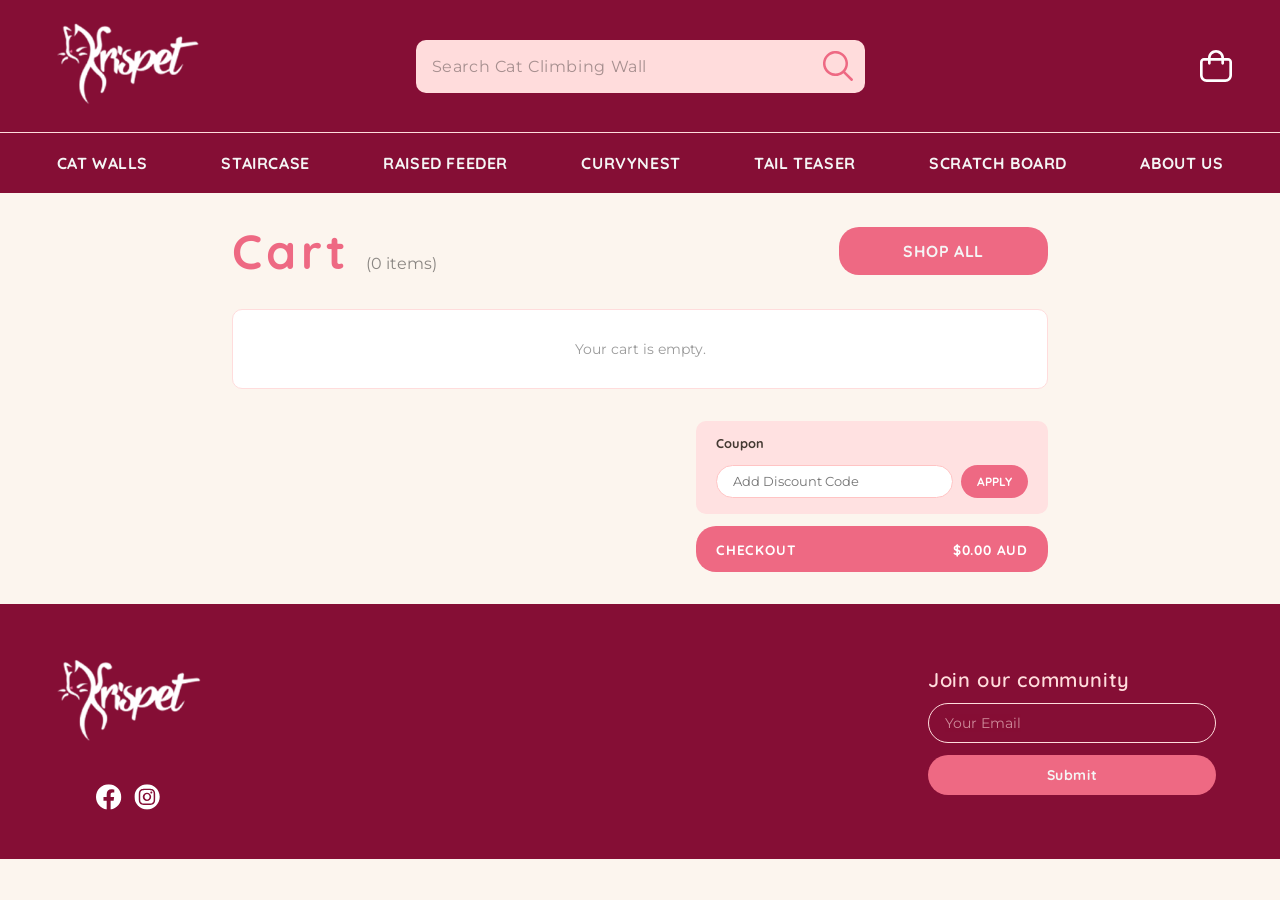
<file: pages/cart.html>
<!DOCTYPE html>
<html lang="en">
<head>
    <meta charset="UTF-8">
    <meta name="viewport" content="width=device-width, initial-scale=1.0">
    <title>Krispet — Cart</title>
    <link rel="stylesheet" href="../styles/global.css">
    <link rel="stylesheet" href="../styles/cart.css">
</head>
<body>
    <div id="nav-placeholder"></div>
    <div id="cart-panel"></div>

    <main class="cart-page">
        <div class="cart-heading-row">
            <div class="cart-page-title">
                <h1>Cart</h1>
                <span id="cart-page-qty"></span>
            </div>
            <a class="btn-primary" href="../pages/productlist.html">SHOP ALL</a>
        </div>

        <div class="cart-page-items" id="cart-page-items"></div>

        <div class="cart-page-footer">
            <div class="cart-page-coupon">
                <p class="cart-coupon-label">Coupon</p>
                <div class="cart-coupon-row">
                    <input type="text" placeholder="Add Discount Code">
                    <button class="btn-apply">APPLY</button>
                </div>
            </div>
            <a class="btn-checkout" href="../pages/checkout.html">
                <span>CHECKOUT</span>
                <span id="cart-page-total"></span>
            </a>
        </div>
    </main>

    <div id="footer-placeholder"></div>

    <script>const basePath = '../';</script>
    <script src="../scripts/cart.js"></script>
    <script src="../scripts/cart-page.js"></script>
    <script src="../scripts/global.js"></script>
</body>
</html>
</file>
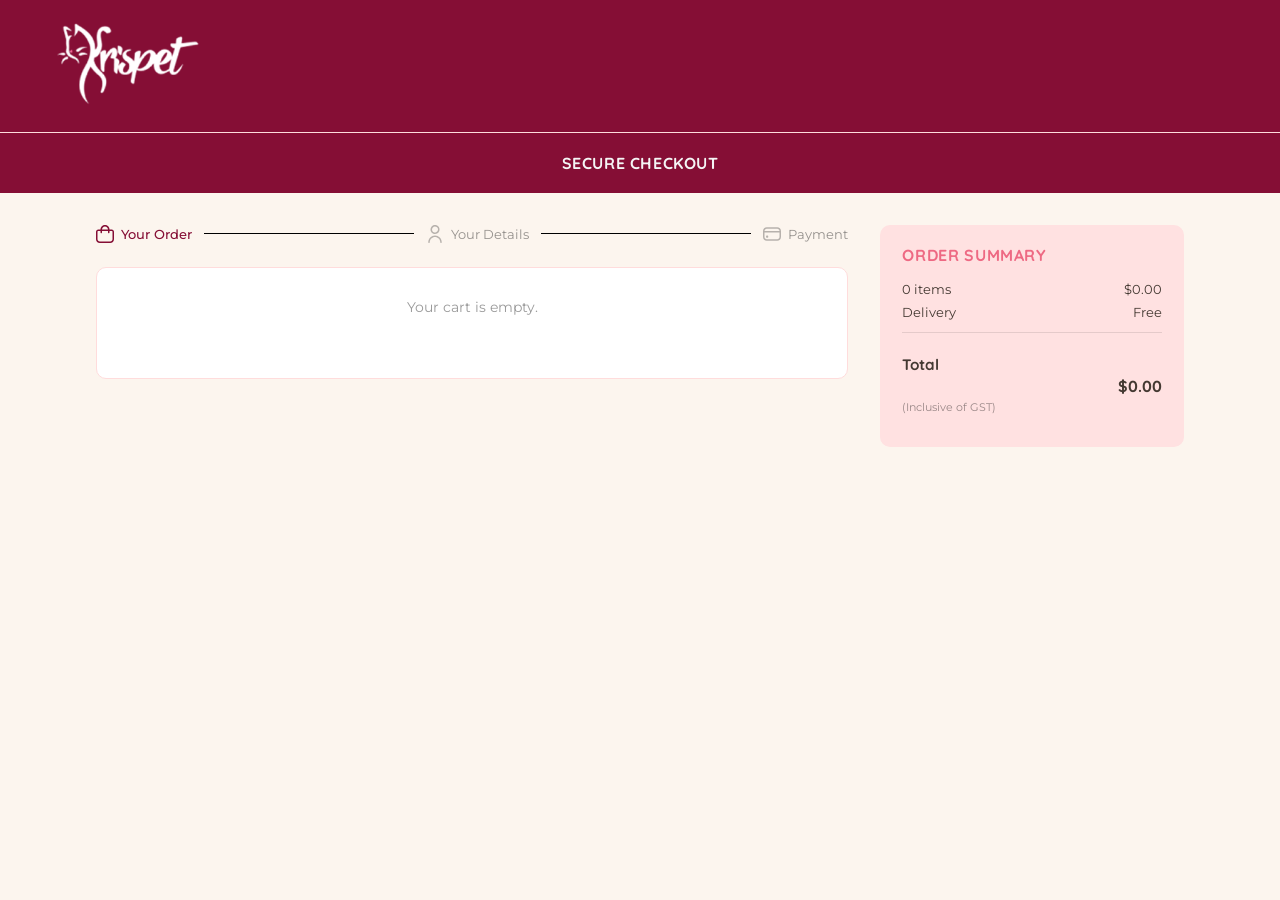
<file: pages/checkout.html>
<!DOCTYPE html>
<html lang="en">
<head>
    <meta charset="UTF-8">
    <meta name="viewport" content="width=device-width, initial-scale=1.0">
    <title>Krispet — Checkout</title>
    <link rel="stylesheet" href="../styles/global.css">
    <link rel="stylesheet" href="../styles/cart.css">
    <link rel="stylesheet" href="../styles/checkout.css">
</head>
<body>

    <header>
            <div class="header">
                <div class="logo">
                    <a href="../index.html"><img src="../assets/images/logo 1.png" alt="logo"></a>
                </div>
                
            </div>
            <div class="categories checkout-secure-bar">
                <h2>SECURE CHECKOUT</h2>
            </div>  
    </header>

    <main class="checkout-page">

        <div class="checkout-left">

            <div class="checkout-progress">
                <div class="checkout-step active" data-step="1">
                    <img class="step-icon" src="../assets/icons/red-bag.svg" alt="">
                    <span>Your Order</span>
                </div>
                <div class="checkout-step-line"></div>
                <div class="checkout-step" data-step="2">
                    <img class="step-icon" src="../assets/icons/user.svg" alt="">
                    <span>Your Details</span>
                </div>
                <div class="checkout-step-line"></div>
                <div class="checkout-step" data-step="3">
                    <img class="step-icon" src="../assets/icons/credit.svg" alt="">
                    <span>Payment</span>
                </div>
            </div>

            <div class="checkout-panel" id="checkout-panel"></div>

        </div>

        <aside class="checkout-summary">
            <h2 class="summary-title">ORDER SUMMARY</h2>
            <div class="summary-row">
                <span id="summary-item-count" class="summary-label"></span>
                <span id="summary-item-total" class="summary-label"></span>
            </div>
            <div class="summary-row">
                <span class="summary-label">Delivery</span>
                <span class="summary-label">Free</span>
            </div>
            <div class="summary-divider"></div>
            <div class="summary-total-row">
                <div>
                    <p class="summary-total-label">Total</p>
                    <p class="summary-gst">(Inclusive of GST)</p>
                </div>
                <span class="summary-total-amount" id="summary-total"></span>
            </div>
        </aside>

    </main>

    <script>const basePath = '../';</script>
    <script src="../scripts/global.js"></script>
    <script src="../scripts/cart.js"></script>
    <script src="../scripts/checkout.js"></script>
    
</body>
</html>
</file>
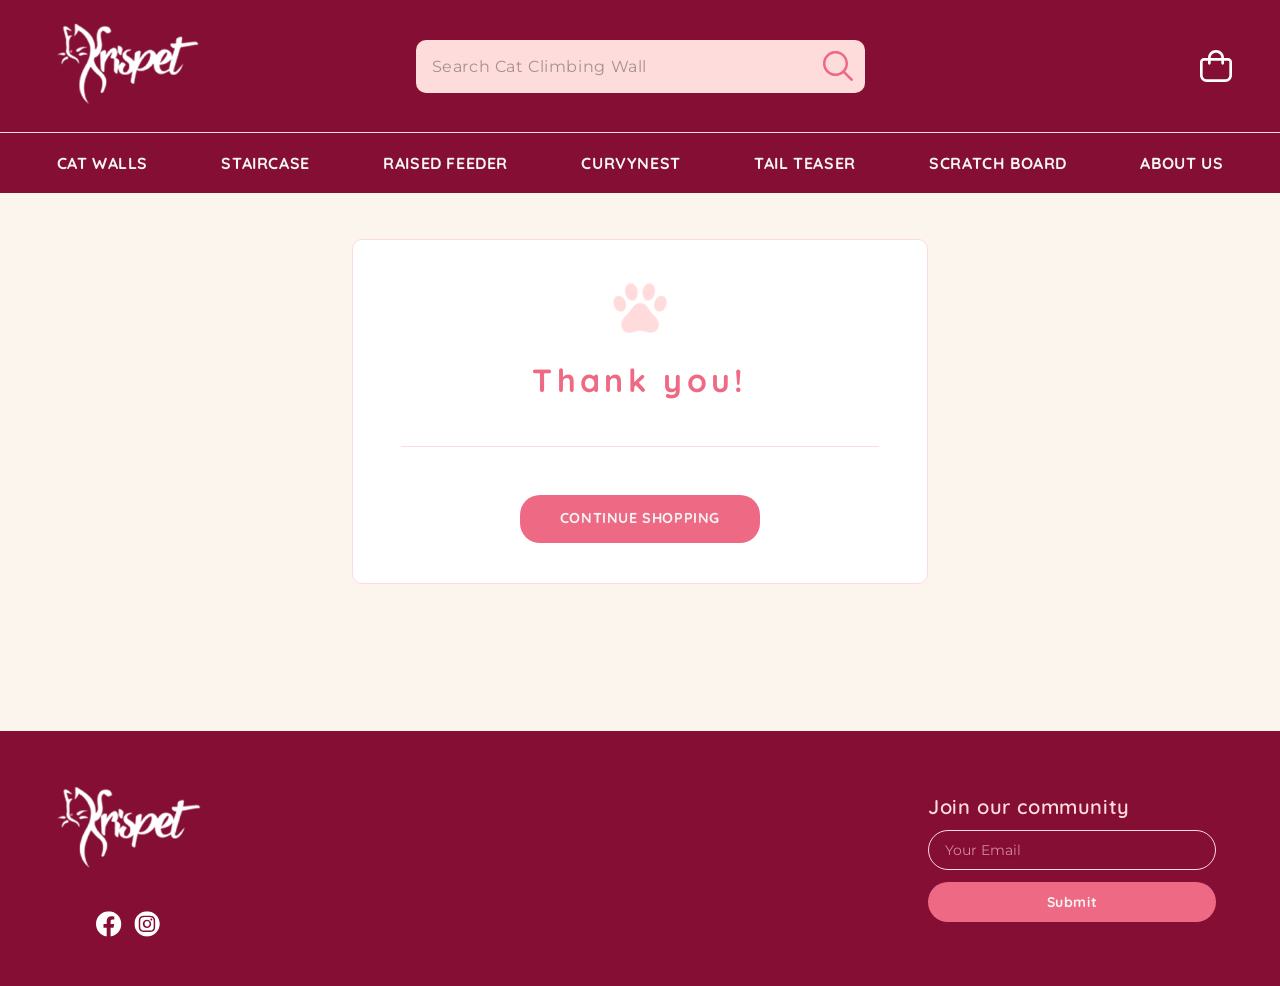
<file: pages/thankyou.html>
<!DOCTYPE html>
<html lang="en">
<head>
    <meta charset="UTF-8">
    <meta name="viewport" content="width=device-width, initial-scale=1.0">
    <title>Krispet — Order Confirmed</title>
    <link rel="stylesheet" href="../styles/global.css">
    <link rel="stylesheet" href="../styles/thankyou.css">
</head>
<body>
    <div id="nav-placeholder"></div>
    <div id="cart-panel"></div>

    <main class="thankyou-page">
        <div class="thankyou-card">
            <img class="thankyou-paw" src="../assets/images/pink-paw.png" alt="">
            <h1 class="thankyou-heading" id="thankyou-heading">Thank you!</h1>
            <p class="thankyou-order" id="thankyou-order"></p>
            <p class="thankyou-email" id="thankyou-email"></p>
            <div class="thankyou-divider"></div>
            <div class="thankyou-summary" id="thankyou-summary"></div>
            <a class="btn-primary thankyou-btn" href="../pages/productlist.html">CONTINUE SHOPPING</a>
        </div>
    </main>

    <div id="footer-placeholder"></div>

    <script>const basePath = '../';</script>
    <script src="../scripts/cart.js"></script>
    <script src="../scripts/global.js"></script>
    <script src="../scripts/thankyou.js"></script>
</body>
</html>
</file>
<file: styles/global.css>
:root {
    /* Brand colors */
    --brand-color: #850E35;
    --primary-color: #EE6983;
    --accent-color: #FFC4C4;
    --light-pink: #FFDCDC;
    --button-color: #FFE1E1;

    /* Typography */
    --font-heading: Quicksand, sans-serif;
    --font-body: Montserrat, sans-serif;

    /* Spacing */
    --main-padding: 2rem 2rem;
    --section-gap: 2rem;

    /* Borders & radius */
    --standard-border: 2px;
    --pic-border-radius: 0.625rem;
    --btn-border-radius: 1.25rem;
    --input-border-radius: 0.625rem;
}

* {
    margin: 0;
    padding: 0;
    box-sizing: border-box;
}

html {
    overflow-x: hidden;
}

body {
    background-color: #FCF5EE;
    overflow-x: hidden;
}

@font-face {
    font-family: Quicksand;
    src: url(../assets/fonts/Quicksand/Quicksand-SemiBold.ttf);
    font-weight: 600;
}

@font-face {
    font-family: Quicksand;
    src: url(../assets/fonts/Quicksand/Quicksand-Bold.ttf);
    font-weight: 700;
}

@font-face {
    font-family: Quicksand;
    src: url(../assets/fonts/Quicksand/Quicksand-Light.ttf);
    font-weight: 400;
}

@font-face {
    font-family: Montserrat;
    src: url(../assets/fonts/Montserrat/Montserrat-Regular.ttf);
    font-weight: 400;
}

@font-face {
    font-family: Montserrat;
    src: url(../assets/fonts/Montserrat/Montserrat-Medium.ttf);
    font-weight: 600;
}

h1 {
    color: #443932;
    font-family: var(--font-heading);
    font-size: 3rem;
    font-style: normal;
    font-weight: 600;
    line-height: 3.25rem; /* 108.333% */
    letter-spacing: 0.27rem;
}

h3 {
    color: #850E35;
    font-family: var(--font-heading);
    font-size: 1.25rem;
    font-weight: 600;
    line-height: 1.4375rem; /* 115% */
    letter-spacing: 0.0375rem;
}
h2 {
    font-family: var(--font-heading);
    font-size: 2.5rem;
    font-weight: 700;
    color: #443932;
}

p {
    font-family: var(--font-body);
    font-size: 1.25rem;
    font-weight: 400;
    line-height: 2.5rem; 
    color: #000;
}

a {
    text-decoration: none;
}
/* ===== NAV / HEADER ===== */

nav {
    background-color: var(--brand-color);
    position: fixed;
    top: 0;
    left: 0;
    width: 100%;
    z-index: 1000;
}

.header {
    display: grid;
    grid-template-columns: 1fr auto 1fr;
    align-items: center;
    background-color: var(--brand-color);
    padding: 0 2rem;
}

.nav-left {
    display: flex;
    align-items: center;
}

.hamburger,
.mobile-search-btn {
    display: none;
    background: none;
    border: none;
    cursor: pointer;
    padding: 0;
    align-items: center;
}

.hamburger img,
.mobile-search-btn img {
    width: 1.5rem;
    height: 1.5rem;
}

.logo img {
    height: 8rem;
    width: auto;
    aspect-ratio: 89/60;
}

.cart-wrapper {
    display: flex;
    align-items: center;
    justify-content: flex-end;
    gap: 1rem;
    position: relative;
}

/* ===== MOBILE DRAWER ===== */

#mobile-drawer {
    position: fixed;
    top: 0;
    left: 0;
    width: 100%;
    height: 100vh;
    background: #FCF5EE;
    z-index: 1200;
    transform: translateX(-100%);
    transition: transform 0.3s ease;
    padding: 1.5rem;
    display: flex;
    flex-direction: column;
    gap: 2rem;
}

#mobile-drawer.open {
    transform: translateX(0);
}

#drawer-overlay {
    display: none;
    position: fixed;
    inset: 0;
    background: rgba(0, 0, 0, 0.4);
    z-index: 1150;
}

#drawer-overlay.open {
    display: block;
}

#drawer-close {
    background: none;
    border: none;
    cursor: pointer;
    align-self: flex-end;
    padding: 0;
}

#drawer-close img {
    width: 1.25rem;
    height: 1.25rem;
}

.drawer-links {
    display: flex;
    flex-direction: column;
    gap: 0.25rem;
}

.drawer-link {
    font-family: var(--font-heading);
    font-size: 1.5rem;
    font-weight: 600;
    color: var(--primary-color);
    padding: 0.75rem 0;
    border-bottom: 1px solid var(--light-pink);
    text-decoration: none;
}

.drawer-link:last-child {
    border-bottom: none;
}

#cart {
    width: 2rem;
    height: 2rem;
    cursor: pointer;
}

.search-wrapper {
    position: relative;
    display: flex;
    align-items: center;
}

#search {
    background-color: var(--light-pink);
    border: none;
    border-radius: var(--input-border-radius);
    padding: 0.375rem 2.25rem 0.375rem 1rem;
    font-family: var(--font-body);
    font-size: 1rem;
    outline: none;
    width: 28.0625rem;
    height: 3.3125rem;
}

#search::placeholder {
    color: rgba(0, 0, 0, 0.35);
    font-style: normal;
    font-weight: 400;
    letter-spacing: 0.0375rem;
}

.search-icon {
    position: absolute;
    right: 0.75rem;
    width: 1.875rem;
    height: 1.875rem;
    cursor: pointer;
}

.search-close-icon {
    display: none;
}

.categories {
    display: flex;
    justify-content: space-around;
    font-family: var(--font-heading);
    font-weight: 600;
    font-size: 0.625rem;
    padding: 1.25rem;
    letter-spacing: 0.0375rem;
    color: #F5F5F5;
    border-top: 1px solid var(--light-pink);
    max-height: 6rem;
    overflow: hidden;
    opacity: 1;
    transition: max-height 0.4s ease, opacity 0.4s ease, padding 0.4s ease;
}

.categories.hidden {
    max-height: 0;
    opacity: 0;
    padding: 0;
    border-top: none;
}

.categories h2 {
    color: #F5F5F5;
    font-size: 1rem;
    background: linear-gradient(#EE69835E, #EE69835E) no-repeat left center;
    background-size: 0% 100%;
    transition: background-size 0.4s ease;
}

.categories h2:hover {
    background-size: 100% 100%;
    cursor: pointer;
}

/* ===== BUTTONS ===== */

.btn-primary {
    display: inline-flex; /* button only stretch to content width */
    justify-content: center;
    align-items: center;
    width: 30.51431rem;
    height: 3rem;
    padding: 1rem 10.8125rem;
    aspect-ratio: 356/35;
    background-color: var(--primary-color);
    color: #F5F5F5;
    font-family: var(--font-heading);
    font-size: 1.25rem;
    font-style: normal;
    font-weight: 700;
    line-height: 1.4375rem;
    letter-spacing: 0.0375rem;
    border: none;
    border-radius: var(--btn-border-radius);
    text-decoration: none;
    cursor: pointer;
    transition: transform 0.2s ease, box-shadow 0.2s ease;
}

.btn-primary:hover {
    transform: scale(1.04);
    box-shadow: 0 3px 2px rgba(238, 105, 131, 0.4);
}

/* ===== FOOTER ===== */

footer {
    background-color: var(--brand-color);
    display: flex;
    padding: var(--main-padding);
}

.left-footer {
    display: flex;
    flex-direction: column;
    gap: 1rem;
}

.left-footer img {
    max-width: 12rem;
    height: auto;
}

.footer-contact {
    display: flex;
    gap: 1rem;
    justify-content: center;
    scale: 0.8;
}

.footer-contact img {
    width: 2rem;
    height: 2rem;
}

.right-footer {
    display: flex;
    flex-direction: column;
    margin-left: auto;
    padding: var(--main-padding);
    gap: 0.75rem;
}

.right-footer h3 {
    color: var(--light-pink);
}

.right-footer input {
    border: 1px solid var(--light-pink);
    border-radius: var(--btn-border-radius);
    width: 18rem;
    height: 2.5rem;
    background-color: transparent;
    color: var(--light-pink);
    padding: 0 1rem;
    outline: none;
    font-family: var(--font-body);
    font-size: 0.875rem;
    font-weight: 400;
    line-height: normal;
}

.right-footer input::placeholder {
    color: var(--light-pink);
    opacity: 0.6;
}

.right-footer button,
.right-footer .btn-primary {
    border-radius: var(--btn-border-radius);
    width: 18rem;
    height: 2.5rem;
    aspect-ratio: unset;
    padding: 0;
    font-family: var(--font-heading);
    font-size: 0.875rem;
    font-weight: 700;
}

.cart-counter.active {
    display: flex;
    align-items: center;
    justify-content: center;
    border-radius: 50%;
    height: 1.5rem;
    width: 1.5rem;
    background-color: var(--light-pink);
    position: absolute;
    z-index: 1;
    color: var(--primary-color);
    font-family: var(--font-heading);
    font-weight: 600;
    font-size: 0.8rem;
    top: -0.4rem;
    right: -0.4rem;
}


/* ===== CART PANEL & DRAWER ===== */

#cart-panel {
    display: none;
    position: fixed;
    inset: 0;
    background: rgba(0, 0, 0, 0.4);
    z-index: 1100;
    justify-content: flex-end;
}

#cart-panel.open {
    display: flex;
}

#cart-drawer {
    width: 26rem;
    height: 100%;
    background: #FCF5EE;
    display: flex;
    flex-direction: column;
    gap: 1rem;
    padding: 1.5rem;
    overflow-y: auto;
    border-radius: 1rem 0 0 1rem;
}

.cart-header {
    display: flex;
    justify-content: space-between;
    align-items: center;
    flex-shrink: 0;
}

.cart-title {
    display: flex;
    align-items: center;
    gap: 0.5rem;
}

.cart-heading {
    font-family: var(--font-heading);
    font-size: 1.6rem;
    font-weight: 700;
    color: var(--primary-color);
}

#cart-qty {
    font-family: var(--font-body);
    font-size: 0.85rem;
    color: rgba(0, 0, 0, 0.45);
}

#cart-close {
    background: none;
    border: none;
    cursor: pointer;
    padding: 0.25rem;
    line-height: 0;
}

#cart-close img {
    width: 0.9rem;
    height: 0.9rem;
    opacity: 0.6;
}

#cart-close:hover img { opacity: 1; }

#cart-items {
    display: flex;
    flex-direction: column;
    gap: 0.75rem;
    flex: 1;
    overflow-y: auto;
    padding: 0.25rem;
}

#cart-items::-webkit-scrollbar,
#cart-drawer::-webkit-scrollbar {
    width: 0.2rem;
}

#cart-items::-webkit-scrollbar-track,
#cart-drawer::-webkit-scrollbar-track {
    background: transparent;
}

#cart-items::-webkit-scrollbar-thumb,
#cart-drawer::-webkit-scrollbar-thumb {
    background: var(--accent-color);
    border-radius: 0.1rem;
}

.cart-item-card {
    display: flex;
    gap: 0.75rem;
    border: 1.5px solid var(--light-pink);
    border-radius: var(--pic-border-radius);
    padding: 0.75rem;
    background: #fff;
    transition: transform 0.18s ease, box-shadow 0.18s ease;
}

.cart-item-card:hover {
    transform: scale(1.02);
    box-shadow: 0 4px 14px rgba(169, 139, 118, 0.22);
}

.cart-item-card > img {
    width: 5rem;
    height: 5rem;
    object-fit: cover;
    border-radius: var(--pic-border-radius);
    flex-shrink: 0;
}

.cart-item-info {
    display: flex;
    flex-direction: column;
    gap: 0.25rem;
    flex: 1;
    min-width: 0;
}

.cart-item-name {
    font-family: var(--font-body);
    font-size: 0.85rem;
    font-weight: 600;
    color: #443932;
    line-height: 1.3;
}

.cart-item-size {
    font-family: var(--font-body);
    font-size: 0.75rem;
    color: rgba(0, 0, 0, 0.45);
    line-height: 1;
}

.change-size {
    color: var(--primary-color);
    cursor: pointer;
    text-decoration: underline;
    margin-left: 0.3rem;
}

.cart-item-price-row {
    display: flex;
    justify-content: space-between;
    align-items: center;
    font-family: var(--font-body);
    font-size: 0.8rem;
    color: #443932;
    font-weight: 600;
}

.cart-item-subtotal {
    color: rgba(0, 0, 0, 0.45);
    font-weight: 400;
}

.cart-item-controls {
    display: flex;
    align-items: center;
    justify-content: space-between;
    margin-top: 0.25rem;
}

.cart-qty-control {
    display: flex;
    align-items: center;
    gap: 0.75rem;
    border: 1px solid var(--accent-color);
    border-radius: var(--btn-border-radius);
    padding: 0.2rem 0.75rem;
}

.cart-qty-btn {
    background: none;
    border: none;
    cursor: pointer;
    font-size: 1rem;
    color: #443932;
    line-height: 1;
    padding: 0;
}

.cart-qty-num {
    font-family: var(--font-body);
    font-size: 0.85rem;
    min-width: 1rem;
    text-align: center;
}

.cart-item-delete {
    background: none;
    border: none;
    cursor: pointer;
    padding: 0;
    line-height: 0;
}

.cart-item-delete img { width: 1rem; opacity: 0.5; }
.cart-item-delete:hover img { opacity: 1; }

.cart-empty {
    font-family: var(--font-body);
    font-size: 0.9rem;
    color: rgba(0, 0, 0, 0.4);
    text-align: center;
    padding: 2rem 0;
    line-height: 1;
}

.cart-upsell {
    display: flex;
    gap: 0.75rem;
    align-items: center;
    background: var(--button-color);
    border-radius: var(--pic-border-radius);
    padding: 0.75rem;
    flex-shrink: 0;
    transition: all 0.2s ease;
}

.cart-upsell:hover {
    transform: scale(1.02);
    box-shadow: 1px 4px 4px 0 rgba(198, 177, 161, 0.62);

}

.cart-upsell > img {
    width: 4.5rem;
    height: 4.5rem;
    object-fit: cover;
    border-radius: var(--pic-border-radius);
    flex-shrink: 0;
}

.cart-upsell-info {
    flex: 1;
    display: flex;
    flex-direction: column;
    gap: 0.2rem;
}

.cart-upsell-label {
    font-family: var(--font-heading);
    font-size: 0.72rem;
    font-weight: 700;
    color: var(--primary-color);
    line-height: 1;
}

.cart-upsell-name {
    font-family: var(--font-body);
    font-size: 0.8rem;
    color: #443932;
    line-height: 1.3;
}

.cart-upsell-price {
    font-family: var(--font-heading);
    font-size: 0.9rem;
    font-weight: 700;
    color: var(--primary-color);
    line-height: 1;
}

.btn-quick-add {
    background: var(--primary-color);
    color: #fff;
    border: none;
    border-radius: var(--btn-border-radius);
    padding: 0.4rem 0.85rem;
    font-family: var(--font-heading);
    font-size: 0.7rem;
    font-weight: 700;
    cursor: pointer;
    flex-shrink: 0;
    white-space: nowrap;
}

.cart-footer {
    display: flex;
    flex-direction: column;
    gap: 0.75rem;
    border-top: 1px solid var(--accent-color);
    padding-top: 0.75rem;
    flex-shrink: 0;
}

.cart-view-full {
    font-family: var(--font-body);
    font-size: 0.82rem;
    color: var(--brand-color);
    text-decoration: none;
    text-align: right;
    display: block;
}

.cart-view-full:hover { text-decoration: underline; }

.cart-coupon-label {
    font-family: var(--font-heading);
    font-size: 0.8rem;
    font-weight: 700;
    color: #443932;
    line-height: 1;
    margin-bottom: 0.35rem;
}

.cart-coupon-row {
    display: flex;
    gap: 0.5rem;
}

.cart-coupon-row input {
    flex: 1;
    border: 1px solid var(--accent-color);
    border-radius: var(--btn-border-radius);
    padding: 0.5rem 1rem;
    font-family: var(--font-body);
    font-size: 0.8rem;
    outline: none;
    background: #fff;
}

.btn-apply {
    background: var(--primary-color);
    color: #fff;
    border: none;
    border-radius: var(--btn-border-radius);
    padding: 0.5rem 1rem;
    font-family: var(--font-heading);
    font-size: 0.75rem;
    font-weight: 700;
    cursor: pointer;
    white-space: nowrap;
}

.btn-checkout {
    display: flex;
    justify-content: space-between;
    align-items: center;
    width: 100%;
    background: var(--primary-color);
    color: #fff;
    border: none;
    border-radius: var(--btn-border-radius);
    padding: 0.9rem 1.25rem;
    font-family: var(--font-heading);
    font-size: 0.85rem;
    font-weight: 700;
    letter-spacing: 0.05rem;
    cursor: pointer;
    transition: all 0.1s ease;
}

.btn-checkout:hover {
    transform: scale(1.05);
    box-shadow: 0 6px 10px rgba(238, 105, 131, 0.4);
;
}

/* ===== ANIMATIONS ===== */

@keyframes fade-up {
    from { opacity: 0; transform: translateY(1.5rem); }
    to   { opacity: 1; transform: translateY(0); }
}

.anim-load-up {
    opacity: 0;
    animation: fade-up 0.65s ease forwards;
}
.anim-load-up.delay-1 { animation-delay: 0.18s; }
.anim-load-up.delay-2 { animation-delay: 0.36s; }

.scroll-reveal {
    opacity: 0;
    transform: translateY(1.5rem);
    transition: opacity 0.6s ease, transform 0.6s ease;
}
.scroll-reveal.visible {
    opacity: 1;
    transform: translateY(0);
}
.scroll-reveal.delay-1 { transition-delay: 0.15s; }
.scroll-reveal.delay-2 { transition-delay: 0.3s; }
.scroll-reveal.delay-3 { transition-delay: 0.45s; }

/* ===== MOBILE ===== */

@media (max-width: 768px) {

    /* Single source of truth — all rem values halve automatically */
    html {
        font-size: 9px;
    }

    #cart-drawer {
        width: 100%;
        border-radius: 0;
    }

    /* --- Cart drawer sizing (rem at 9px base = px/9) --- */
    .cart-heading         { font-size: 2.44rem; }
    #cart-drawer          {gap: 2rem;}
    #cart-qty             { font-size: 1.44rem; }
    #cart-close img       { width: 1.56rem; height: 1.56rem; }
    .cart-item-card       { padding: 1.5rem; }
    .cart-item-card > img { width: 6.67rem; height: 6.67rem; }
    .cart-item-name       { font-size: 1.44rem; }
    .cart-item-size       { font-size: 1.22rem; }
    .cart-item-price-row  { font-size: 1.33rem; }
    .cart-qty-num         { font-size: 1.44rem; }
    .cart-upsell          { padding: 1.5rem; margin-bottom: 2rem;}
    .cart-upsell > img    { width: 6.11rem; height: 6.11rem; }
    .cart-upsell-label    { font-size: 1.22rem; }
    .cart-upsell-name     { font-size: 1.33rem; }
    .cart-upsell-price    { font-size: 1.56rem; }
    .btn-quick-add        { font-size: 1.22rem; padding: 1rem 1.5rem;}
    .cart-view-full       { display: none; }
    .cart-coupon-label    { font-size: 1.33rem; }
    .cart-coupon-row input { font-size: 1.33rem; }
    .btn-apply            { font-size: 1.33rem; }
    .btn-checkout         { font-size: 1.56rem; padding: 1rem 1.5rem; }
    .cart-item-delete img {opacity: 1; width: 2rem; height: 2rem;}
    .cart-item-card        {gap: 1.5rem;}
    .cart-item-info        {gap: 1rem;}
    .cart-qty-control      {gap: 1.5rem;}

    .cart-footer {
        gap: 2rem;
        padding-bottom: 2rem;
    }

    /* --- Nav layout --- */
    .hamburger,
    .mobile-search-btn {
        display: flex;
    }

    .search-wrapper {
        display: none;
    }

    .hamburger img,
    .mobile-search-btn img {
        width: 2rem;
        height: 2rem;
    }

    nav.search-open .search-icon { display: none; }
    nav.search-open .search-close-icon { 
        display: block; 
        width: 1.5rem; 
        height: 1.5rem
    }

    nav.search-open .search-wrapper {
        display: flex;
        position: absolute;
        top: 100%;
        left: 0;
        right: 0;
        background: var(--accent-color);
        padding: 0.75rem 1rem;
        z-index: 10;
        gap: 1rem;
    }

    nav.search-open #search {
        width: 100%;
    }

    .categories {
        display: none;
    }

    .header {
        display: flex;
        align-items: center;
        position: relative;
        padding: 1rem 1rem;
        min-height: 10rem;
    }

    .logo {
        position: absolute;
        left: 50%;
        top: 50%;
        transform: translate(-50%, -50%);
    }

    .cart-wrapper {
        margin-left: auto;
        justify-content: flex-end;
        gap: 1.5rem;
    }

    /* --- Button: width is context-dependent, not just scale --- */
    .btn-primary {
        width: 100%;
        padding: 0.75rem 1rem;
        aspect-ratio: unset;
        height: auto;
    }

    /* --- Footer: direction swap, not scale --- */
    footer {
        flex-direction: column;
        gap: 1.5rem;
        padding: 1.5rem;
    }

    .right-footer {
        margin-left: 0;
        padding: 0;
        width: 100%;
    }

    .right-footer input,
    .right-footer button,
    .right-footer .btn-primary {
        width: 100%;
    }
}
</file>
<file: styles/cart.css>
/* ===== PAGE LAYOUT ===== */

.cart-page {
    display: flex;
    flex-direction: column;
    gap: 2rem;
    padding: var(--main-padding);
    max-width: 55rem;
    margin: 0 auto;
}

/* ===== HEADING ROW ===== */

.cart-heading-row {
    display: flex;
    justify-content: space-between;
    align-items: center;
}

.cart-page-title {
    display: flex;
    align-items: baseline;
    gap: 1rem;
}

.cart-page-title h1 {
    font-family: var(--font-heading);
    font-size: 3rem;
    font-weight: 700;
    color: var(--primary-color);
}

#cart-page-qty {
    font-family: var(--font-body);
    font-size: 1rem;
    color: rgba(0, 0, 0, 0.45);
}

.cart-heading-row .btn-primary {
    width: auto;
    aspect-ratio: unset;
    padding: 0.75rem 4rem;
    font-size: 1rem;
    white-space: nowrap;
}

/* ===== ITEMS CONTAINER ===== */

.cart-page-items {
    display: flex;
    flex-direction: column;
    background: #fff;
    border: 1px solid var(--light-pink);
    border-radius: var(--pic-border-radius);
    padding: 0 1.5rem;
}

/* ===== ITEM ROW ===== */

.cart-page-item {
    display: flex;
    align-items: center;
    gap: 1.5rem;
    padding: 1.5rem 0;
    border-bottom: 1px solid var(--light-pink);
}

.cart-page-item:last-child {
    border-bottom: none;
}

.cart-page-item > img {
    width: 5rem;
    height: 5rem;
    object-fit: cover;
    border-radius: var(--pic-border-radius);
    flex-shrink: 0;
}

.cart-page-item-info {
    flex: 1;
    display: flex;
    flex-direction: column;
    gap: 0.35rem;
    min-width: 0;
}

.cart-page-item-name {
    font-family: var(--font-body);
    font-size: 0.9rem;
    font-weight: 600;
    color: #443932;
    text-decoration: underline;
}

.cart-page-item-size {
    font-family: var(--font-body);
    font-size: 0.8rem;
    color: rgba(0, 0, 0, 0.5);
}

.cart-page-change-size {
    font-family: var(--font-heading);
    font-size: 0.85rem;
    font-weight: 600;
    font-style: italic;
    color: var(--brand-color);
    cursor: pointer;
    margin-left: 0.5rem;
}

.cart-page-change-size:hover {
    text-decoration: underline;
}

.cart-page-item-price {
    font-family: var(--font-heading);
    font-size: 1rem;
    font-weight: 700;
    color: #443932;
    flex-shrink: 0;
    min-width: 6rem;
    text-align: right;
}

/* ===== FOOTER (COUPON + CHECKOUT) ===== */

.cart-page-footer {
    display: flex;
    flex-direction: column;
    gap: 0.75rem;
    align-self: flex-end;
    width: 22rem;
}

.cart-page-coupon {
    background: var(--button-color);
    border-radius: var(--pic-border-radius);
    padding: 1rem 1.25rem;
    display: flex;
    flex-direction: column;
    gap: 0.6rem;
}
</file>
<file: styles/checkout.css>
/* ===== HEADER ===== */
.checkout-bag {
    width: 2rem;
    height: 2rem;
    display: block;
}

.checkout-secure-bar {
    justify-content: center;
    background: var(--brand-color);
}



/* ===== PAGE LAYOUT ===== */

.checkout-page {
    display: flex;
    gap: 2rem;
    padding: 2rem;
    max-width: 72rem;
    margin: 0 auto;
    align-items: flex-start;
}

.checkout-left {
    flex: 1;
    display: flex;
    flex-direction: column;
    gap: 1.5rem;
    min-width: 0;
}

/* ===== PROGRESS BAR ===== */

.checkout-progress {
    display: flex;
    align-items: center;
    background: transparent;
}

.checkout-step {
    display: flex;
    align-items: center;
    gap: 0.45rem;
    opacity: 0.5;
}

.checkout-step.active {
    opacity: 1;
}

.checkout-step.active span {
    color: var(--brand-color);
    font-weight: 600;
}

.step-icon {
    width: 1.1rem;
    height: 1.1rem;
    flex-shrink: 0;
}

.checkout-step span {
    font-family: var(--font-body);
    font-size: 0.82rem;
    color: rgba(0, 0, 0, 0.8);
    white-space: nowrap;
}

.checkout-step-line {
    flex: 1;
    height: 1px;
    background: #000;
    margin: 0 0.75rem;
}

/* ===== PANEL SHELL ===== */

.checkout-panel {
    background: #fff;
    border: 1px solid var(--light-pink);
    border-radius: var(--pic-border-radius);
    padding: 0 1.5rem 2rem 1.5rem;
}

/* Step 1 uses .cart-page-items / .cart-page-item from cart.css */
.checkout-panel .cart-page-items {
    border: none;
    border-radius: 0;
    padding: 0;
    background: transparent;
}

/* ===== CONTINUE BUTTON ===== */

.btn-continue {
    display: block;
    width: 100%;
    background: var(--primary-color);
    color: #fff;
    border: none;
    border-radius: var(--btn-border-radius);
    padding: 0.85rem;
    font-family: var(--font-heading);
    font-size: 0.9rem;
    font-weight: 700;
    letter-spacing: 0.06rem;
    cursor: pointer;
    margin: 1.25rem 0;
    transition: box-shadow 0.2s ease;
}

.btn-continue:hover {
    box-shadow: 0 4px 16px rgba(238, 105, 131, 0.4);
}

/* ===== STEP 2: DETAILS FORM ===== */

.form-section {
    padding: 1.25rem 0;
    border-bottom: 1px solid var(--light-pink);
}

.form-section:last-of-type {
    border-bottom: none;
}

.form-section-title {
    font-family: var(--font-body);
    font-size: 0.95rem;
    font-weight: 700;
    color: #443932;
    margin-bottom: 0.75rem;
}

.form-grid {
    display: grid;
    grid-template-columns: 1fr 1fr;
    gap: 0.65rem;
    margin-bottom: 0.65rem;
}

.form-grid:last-child {
    margin-bottom: 0;
}

.form-grid.full {
    grid-template-columns: 1fr;
}

.checkout-input,
.checkout-select {
    width: 100%;
    border: 1px solid var(--accent-color);
    border-radius: var(--btn-border-radius);
    padding: 0.6rem 1rem;
    font-family: var(--font-body);
    font-size: 0.82rem;
    color: #443932;
    background: #fff;
    outline: none;
}

.checkout-input::placeholder {
    color: rgba(0, 0, 0, 0.35);
}

.checkout-input.field-error,
.checkout-select.field-error {
    border-color: var(--brand-color);
    background-color: rgba(133, 14, 53, 0.04);
}

.form-error-msg {
    font-family: var(--font-body);
    font-size: 0.8rem;
    color: var(--brand-color);
    margin: 0.5rem 0 0;
}

.checkout-select {
    color: 443932;
    cursor: pointer;
}

/* ===== STEP 3: PAYMENT ===== */

.payment-wrap {
    padding: 1.25rem 0;
}

.express-label {
    font-family: var(--font-body);
    font-size: 0.8rem;
    color: rgba(0, 0, 0, 0.4);
    text-align: center;
    margin-bottom: 0.6rem;
}

.btn-apple-pay {
    display: flex;
    align-items: center;
    justify-content: center;
    gap: 0.5rem;
    width: 100%;
    background: #000;
    color: #fff;
    border: none;
    border-radius: var(--btn-border-radius);
    padding: 0.75rem;
    font-family: var(--font-body);
    font-size: 1rem;
    font-weight: 600;
    cursor: pointer;
}

.btn-apple-pay img {
    width: 1.1rem;
    filter: invert(1);
}

.or-divider {
    display: flex;
    align-items: center;
    gap: 0.75rem;
    margin: 1rem 0;
    font-family: var(--font-body);
    font-size: 0.8rem;
    color: rgba(0, 0, 0, 0.35);
}

.or-divider::before,
.or-divider::after {
    content: '';
    flex: 1;
    height: 1px;
    background: rgba(0, 0, 0, 0.12);
}

.payment-title {
    font-family: var(--font-body);
    font-size: 0.95rem;
    font-weight: 700;
    color: #443932;
    margin-bottom: 0.75rem;
    text-align: center;
}

.payment-fields {
    display: flex;
    flex-direction: column;
    gap: 0.65rem;
}

.payment-row {
    display: grid;
    grid-template-columns: 1fr 2fr;
    gap: 0.65rem;
}

.btn-pay-now {
    width: 100%;
    background: #000;
    color: #fff;
    border: none;
    border-radius: var(--btn-border-radius);
    padding: 0.85rem;
    font-family: var(--font-heading);
    font-size: 0.9rem;
    font-weight: 700;
    letter-spacing: 0.06rem;
    cursor: pointer;
    margin-top: 0.5rem;
}

/* ===== ORDER SUMMARY ===== */

.checkout-summary {
    width: 19rem;
    flex-shrink: 0;
    background: var(--button-color);
    border-radius: var(--pic-border-radius);
    padding: 1.25rem 1.4rem;
}

.summary-title {
    font-family: var(--font-heading);
    font-size: 1rem;
    font-weight: 700;
    color: var(--primary-color);
    letter-spacing: 0.04rem;
    margin-bottom: 1rem;
}

.summary-row {
    display: flex;
    justify-content: space-between;
    align-items: center;
    margin-bottom: 0.45rem;
}

.summary-label {
    font-family: var(--font-body);
    font-size: 0.82rem;
    color: #443932;
}

.summary-divider {
    height: 1px;
    background: rgba(0, 0, 0, 0.1);
    margin: 0.75rem 0;
}

.summary-total-row {
    display: flex;
    justify-content: space-between;
    align-items: center;
}

.summary-total-label {
    font-family: var(--font-heading);
    font-size: 0.95rem;
    font-weight: 700;
    color: #443932;
}

.summary-gst {
    font-family: var(--font-body);
    font-size: 0.7rem;
    color: rgba(0, 0, 0, 0.4);
    margin-top: 0.1rem;
}

.summary-total-amount {
    font-family: var(--font-heading);
    font-size: 1rem;
    font-weight: 700;
    color: #443932;
}

/* ===== MOBILE TOTAL ROW ===== */

.mobile-total-row {
    display: none;
}

/* ===== MOBILE ===== */

@media (max-width: 768px) {

    .checkout-progress { display: none; }

    .checkout-page {
        flex-direction: column;
        padding: 1rem;
        gap: 1rem;
    }

    .checkout-summary {
        width: 100%;
        order: -1;
    }

    .checkout-left {
        width: 100%;
    }

    .form-grid {
        grid-template-columns: 1fr;
    }

    .summary-title {
        font-size: 1.5rem;
    }

    .mobile-total-row {
        display: flex;
        justify-content: space-between;
        align-items: center;
        padding: 1rem 0 0.5rem;
        border-top: 1px solid var(--light-pink);
        margin-top: 0.5rem;
    }

    .mobile-total-label {
        font-family: var(--font-heading);
        font-size: 0.95rem;
        font-weight: 700;
        color: var(--primary-color);
    }

    .mobile-total-sub {
        font-family: var(--font-body);
        font-size: 0.75rem;
        color: rgba(0,0,0,0.4);
        margin-top: 0.15rem;
    }

    .mobile-total-amount {
        font-family: var(--font-heading);
        font-size: 1rem;
        font-weight: 700;
        color: var(--primary-color);
    }

    .form-section {
        border-bottom: none;
    }
}
</file>
<file: styles/thankyou.css>
.thankyou-page {
    display: flex;
    justify-content: center;
    align-items: flex-start;
    padding: 3rem 2rem;
    min-height: 60vh;
}

.thankyou-card {
    background: #fff;
    border: 1px solid var(--light-pink);
    border-radius: var(--pic-border-radius);
    padding: 2.5rem 3rem;
    max-width: 36rem;
    width: 100%;
    display: flex;
    flex-direction: column;
    align-items: center;
    gap: 0.6rem;
    text-align: center;
}

.thankyou-paw {
    width: 3.5rem;
    opacity: 0.6;
    margin-bottom: 0.5rem;
}

.thankyou-heading {
    font-family: var(--font-heading);
    font-size: 2rem;
    font-weight: 700;
    color: var(--primary-color);
}

.thankyou-order {
    font-family: var(--font-body);
    font-size: 0.82rem;
    color: rgba(0, 0, 0, 0.45);
}

.thankyou-email {
    font-family: var(--font-body);
    font-size: 0.85rem;
    color: #443932;
}

.thankyou-divider {
    width: 100%;
    height: 1px;
    background: var(--light-pink);
    margin: 0.75rem 0;
}

.thankyou-summary {
    width: 100%;
    display: flex;
    flex-direction: column;
    gap: 0.5rem;
}

.ty-item {
    display: flex;
    justify-content: space-between;
    font-family: var(--font-body);
    font-size: 0.82rem;
    color: #443932;
}

.ty-item-size {
    color: rgba(0, 0, 0, 0.4);
}

.ty-item-price {
    font-weight: 600;
    flex-shrink: 0;
}

.ty-total {
    display: flex;
    justify-content: space-between;
    font-family: var(--font-heading);
    font-size: 0.95rem;
    font-weight: 700;
    color: #443932;
    border-top: 1px solid var(--light-pink);
    padding-top: 0.6rem;
    margin-top: 0.25rem;
}

.thankyou-btn {
    margin-top: 1rem;
    width: auto;
    aspect-ratio: unset;
    padding: 0.75rem 2.5rem;
    white-space: nowrap;
    font-size: 0.9rem;
}
</file>
